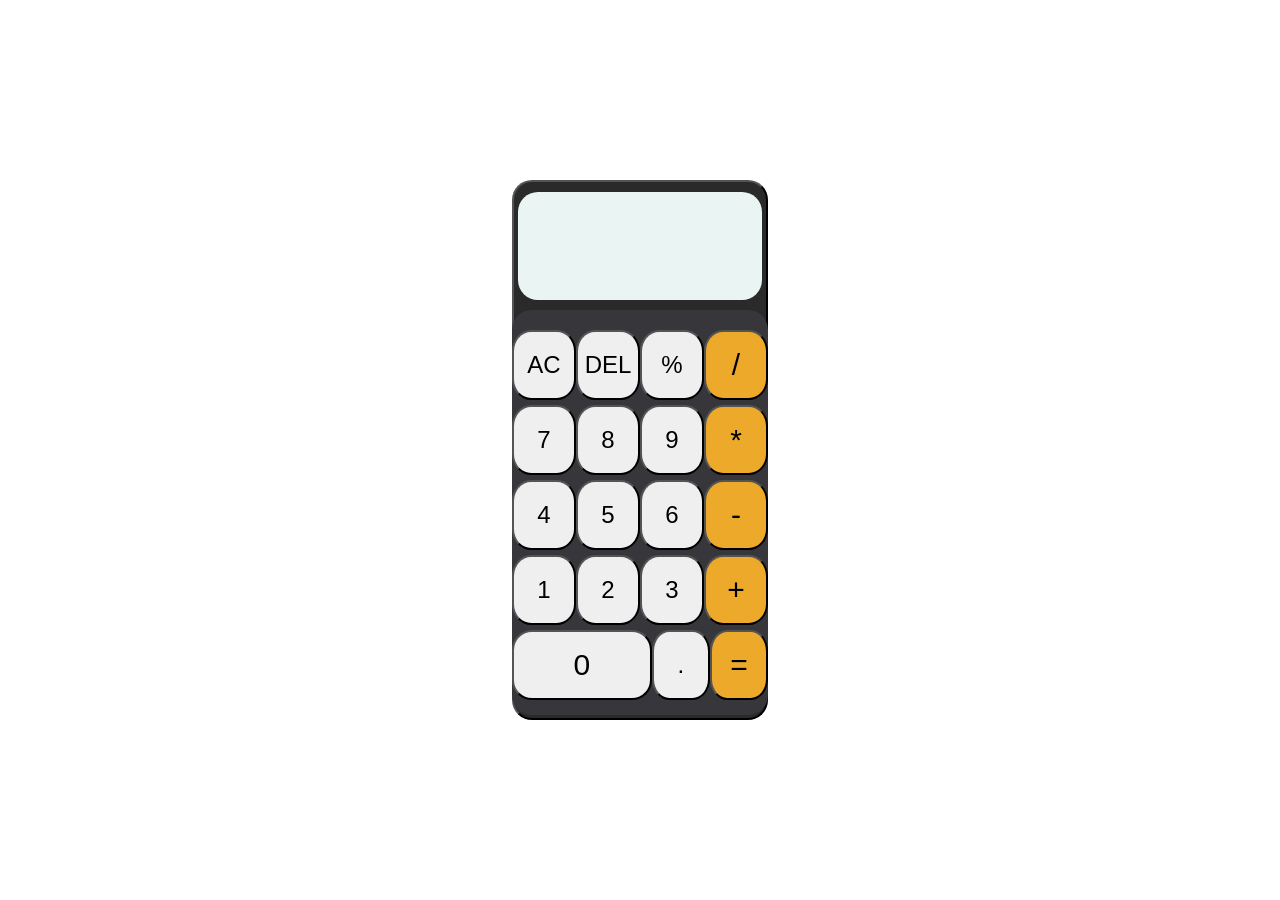
<file: index.html>
<!doctype html>
<html lang="en">
  <head>
    <meta charset="UTF-8" />
    <meta name="viewport" content="width=device-width, initial-scale=1.0" />
    <title>Document</title>
    <link rel="stylesheet" href="styles.css" />
  </head>
  <body>
    <script>
      // let symbol = "";
      // let value1 = "";
      // let value2 = "";

      const container0 = document.createElement("div");
      container0.classList.add("container0");

      const container = document.createElement("button");
      container.classList.add("container");

      const tab = document.createElement("div");
      tab.classList.add("tab");
      const tab2 = document.createElement("div");
      tab2.classList.add("tab2");
      const tab3 = document.createElement("div");
      tab3.classList.add("tab3");
      const button = document.createElement("button");
      button.classList.add("button");
      button.innerText = "AC";
      function clickAC() {
        tab.innerText = "";
      }
      button.onclick = clickAC;
      const button1 = document.createElement("button");
      button1.classList.add("button");
      button1.innerText = "DEL";
      function clickdel() {
        tab.innerText = tab.innerText.substring(0, tab.innerText.length - 1);
      }
      button1.onclick = clickdel;
      const button2 = document.createElement("button");
      button2.classList.add("button");
      button2.innerText = "%";
      function clickpercent() {
        tab.innerText += "%";
      }
      button2.onclick = clickpercent;
      const button3 = document.createElement("button");
      button3.classList.add("button1");
      button3.innerText = "/";
      function clickp() {
        tab.innerText += "/";
      }
      button3.onclick = clickp;
      const tab4 = document.createElement("div");
      tab4.classList.add("tab3");
      const button0 = document.createElement("button");
      button0.classList.add("button");
      button0.innerText = "7";
      function clickseven() {
        tab.innerText += "7";
      }
      button0.onclick = clickseven;
      const button11 = document.createElement("button");
      button11.classList.add("button");
      button11.innerText = "8";
      function clickeight() {
        tab.innerText += "8";
      }
      button11.onclick = clickeight;
      const button22 = document.createElement("button");
      button22.classList.add("button");
      button22.innerText = "9";
      function clicknine() {
        tab.innerText += "9";
      }
      button22.onclick = clicknine;
      const button33 = document.createElement("button");
      button33.classList.add("button1");
      button33.innerText = "* ";
      function clickmulti() {
        tab.innerText += "*";
      }
      button33.onclick = clickmulti;

      const tab5 = document.createElement("div");
      tab5.classList.add("tab3");
      const button00 = document.createElement("button");
      button00.classList.add("button");
      button00.innerText = "4";
      function clickfour() {
        tab.innerText += "4";
      }
      button00.onclick = clickfour;
      const button12 = document.createElement("button");
      button12.classList.add("button");
      button12.innerText = "5";
      function clickfive() {
        tab.innerText += "5";
        // value2 += "5";
      }
      button12.onclick = clickfive;
      const button21 = document.createElement("button");
      button21.classList.add("button");
      button21.innerText = "6";
      function clicksix() {
        tab.innerText += "6";
      }
      button21.onclick = clicksix;
      const button31 = document.createElement("button");
      button31.classList.add("button1");
      button31.innerText = "-";
      function clickless() {
        // value1 = tab.innerText;
        // value2 = "";
        tab.innerText += "-";
        // symbol = "-";
      }
      button31.onclick = clickless;

      const tab6 = document.createElement("div");
      tab6.classList.add("tab3");
      const button9 = document.createElement("button");
      button9.classList.add("button");
      button9.innerText = "1";
      function clickOne() {
        tab.innerText += "1";
      }
      button9.onclick = clickOne;
      const button8 = document.createElement("button");
      button8.classList.add("button");
      button8.innerText = "2";
      function clicktwo() {
        tab.innerText += "2";
      }
      button8.onclick = clicktwo;
      const button7 = document.createElement("button");
      button7.classList.add("button");
      button7.innerText = "3  ";
      function clickthree() {
        tab.innerText += "3";
      }
      button7.onclick = clickthree;
      const button6 = document.createElement("button");
      button6.classList.add("button1");
      button6.innerText = "+";
      function clickplus() {
        tab.innerText += "+";
      }
      button6.onclick = clickplus;

      const tab7 = document.createElement("div");
      tab7.classList.add("tab3");
      const button5 = document.createElement("button");
      button5.classList.add("button2");
      button5.innerText = "0";
      function clickzero() {
        tab.innerText += "0";
      }
      button5.onclick = clickzero;
      const button19 = document.createElement("button");
      button19.classList.add("button");
      button19.innerText = ". ";
      function clickdot() {
        tab.innerText += ".";
      }
      button19.onclick = clickdot;
      const button39 = document.createElement("button");
      button39.classList.add("button1");
      button39.innerText = "=";

      // function clickequal() {
      //   console.log(tab.innerText);

      //   result = eval(tab.innerText);
      //   tab.innerText = result;
      // }

      // function clickequal() {
      //   console.log(tab.innerText);
      //   console.log(value1, symbol, value2);
      // }

      let symbol = "";
      let value1 = "";
      let value2 = "";

      function clickequal() {
        console.log(tab.innerText);
        let inputValue = tab.innerText;
        let index = 0;
        for (let i = 0; i < inputValue.length; i++) {
          if (
            inputValue[i] == "+" ||
            inputValue[i] == "-" ||
            inputValue[i] == "/" ||
            inputValue[i] == "*"
          ) {
            symbol = inputValue[i];
            index = i;
          }
        }
        for (let i = 0; i < index; i++) {
          value1 += inputValue[i];
        }
        for (let i = index + 1; i < inputValue.length; i++) {
          value2 += inputValue[i];
        }
        console.log(symbol, value1, value2);

        let result;
        if (symbol == "+") {
          result = Number(value1) + Number(value2);
          tab.innerText = result;
        }
        if (symbol == "-") {
          result = Number(value1) - Number(value2);
          tab.innerText = result;
        }
        if (symbol == "/") {
          result = Number(value1) / Number(value2);
          tab.innerText = result;
        }

        if (symbol == "*") {
          result = Number(value1) * Number(value2);
          tab.innerText = result;
        }
        symbol = "";
        value1 = "";
        value2 = "";
        // let result = ` ${value1} + ${value2} = ${
        //   Number(value1) + Number(value2)
        // }`;

        // console.log(result);
        // let result = ` ${value1} + ${value2} = ${value1 + value2}`;
      }
      button39.onclick = clickequal;
      tab7.appendChild(button5);
      tab7.appendChild(button19);
      tab7.appendChild(button39);
      tab6.appendChild(button9);
      tab6.appendChild(button8);
      tab6.appendChild(button7);
      tab6.appendChild(button6);
      tab5.appendChild(button00);
      tab5.appendChild(button12);
      tab5.appendChild(button21);
      tab5.appendChild(button31);
      tab4.appendChild(button0);
      tab4.appendChild(button11);
      tab4.appendChild(button22);
      tab4.appendChild(button33);
      tab3.appendChild(button);
      tab3.appendChild(button1);
      tab3.appendChild(button2);
      tab3.appendChild(button3);
      tab2.appendChild(tab3);
      tab2.appendChild(tab4);
      tab2.appendChild(tab5);
      tab2.appendChild(tab6);
      tab2.appendChild(tab7);
      container.appendChild(tab);
      container.appendChild(tab2);
      container0.appendChild(container);
      document.body.appendChild(container0);
    </script>
  </body>
</html>
</file>
<file: styles.css>
* {
  padding: 0px;
  margin: 0px;
  box-sizing: border-box;
}

.container0 {
  width: 100%;
  height: 100vh;
  justify-content: center;
  align-items: center;
  display: flex;
}
.container {
  width: 20vw;
  display: flex;
  height: 60vh;
  background-color: #2a2a2b;
  border-color: black;
  flex-direction: column;
  align-items: center;
  border-radius: 20px;
}
.tab {
  margin-top: 10px;
  width: 19vw;
  height: 12vh;
  background-color: #eaf4f3;
  text-align: right;
  font-size: 40px;
  flex-direction: column;
  justify-content: center;
  align-items: center;
  border-radius: 20px;
}

.tab2 {
  width: 20vw;
  height: 45vh;
  margin-top: 10px;
  background-color: #37363a;
  display: flex;
  align-items: center;
  justify-content: center;
  flex-direction: column;
  border-radius: 20px;
}
.tab3 {
  width: 20vw;
  display: flex;
  justify-content: space-evenly;
  margin-top: 5px;
}
.button {
  width: 70px;
  height: 70px;
  border-radius: 30%;
  font-size: 24px;
}
.button:hover {
  opacity: 70%;
}
.button1 {
  width: 70px;
  height: 70px;
  border-radius: 30%;
  font-size: 30px;
  background-color: #eda92a;
}
.button2 {
  width: 170px;
  height: 70px;
  border-radius: 20px;
  font-size: 30px;
}
</file>
<file: scripts.css>
* {
  padding: 0px;
  margin: 0px;
  box-sizing: border-box;
}

.container0 {
  width: 100%;
  height: 100vh;
  justify-content: center;
  align-items: center;
  display: flex;
}
.container {
  width: 20vw;
  display: flex;
  height: 60vh;
  background-color: #2a2a2b;
  border-color: black;
  flex-direction: column;
  align-items: center;
  border-radius: 20px;
}
.tab {
  margin-top: 10px;
  width: 19vw;
  height: 12vh;
  background-color: #eaf4f3;
  text-align: right;
  font-size: 40px;
  flex-direction: column;
  justify-content: center;
  align-items: center;
  border-radius: 20px;
}

.tab2 {
  width: 20vw;
  height: 45vh;
  margin-top: 10px;
  background-color: #37363a;
  display: flex;
  align-items: center;
  justify-content: center;
  flex-direction: column;
  border-radius: 20px;
}
.tab3 {
  width: 20vw;
  display: flex;
  justify-content: space-evenly;
  margin-top: 5px;
}
.button {
  width: 70px;
  height: 70px;
  border-radius: 30%;
  font-size: 24px;
}
.button:hover {
  opacity: 70%;
}
.button1 {
  width: 70px;
  height: 70px;
  border-radius: 30%;
  font-size: 30px;
  background-color: #eda92a;
}
.button2 {
  width: 170px;
  height: 70px;
  border-radius: 20px;
  font-size: 30px;
}
</file>
